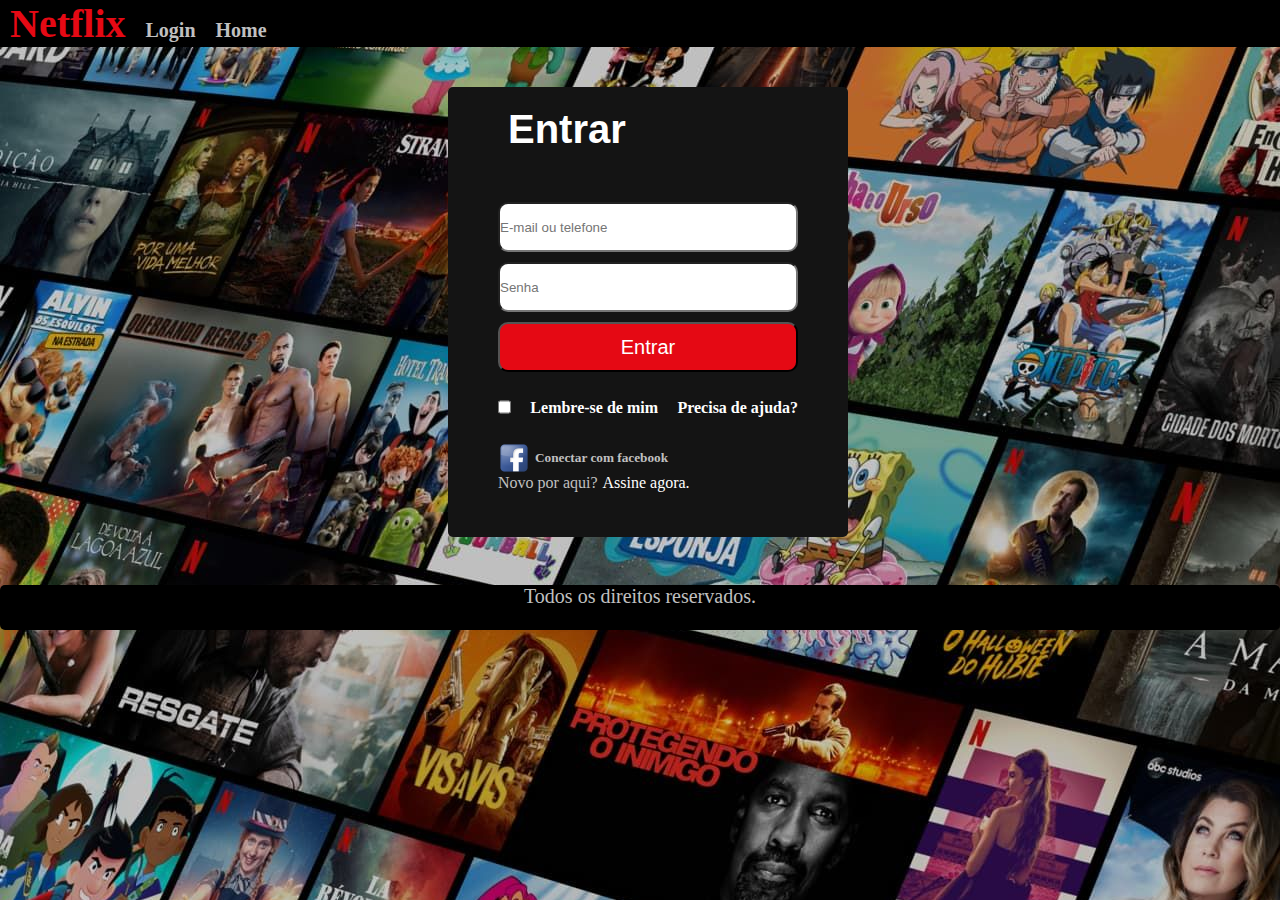
<file: login.html>
<!DOCTYPE html>
<html lang="pt-br">
<head>
    <meta charset="UTF-8">
    <meta http-equiv="X-UA-Compatible" content="IE=edge">
    <meta name="viewport" content="width=device-width, initial-scale=1.0">
    <link rel="icon" type="image/png" sizes="16x16" href="style/img/boba-fett_87094.png">
    <link rel="stylesheet" href="style/login.css">
    <title>Login</title>
</head>
<body>
    <header class="header-login">
        <div class="container">
            <h2 class="logo">Netflix</h2>
            <h3>Login</h3>
            <a href="index.html"><h3>Home</h3></a>
            </div>
</header>
<main>   
    <section>
        <form class="formulario-login" method="POST" target="_blanck">
            <div class="container">
                <h2 class="logo">Entrar</h2>
                <input type="text" name="login" placeholder="E-mail ou telefone">
                <input type="password" name="password" placeholder="Senha" >
                <input class="botao-entrar"  type="submit" name="Entrar" value="Entrar">
                <div class="menu-checkbox">
                <input  type="checkbox" name="" id="">
                <h4>Lembre-se de mim</h4>
                <h4>Precisa de ajuda?</h4> 
                </div>
                <div class="menu-facebook">
                    <img src="style/img/icone-facebook.png" alt="">
                    <a href="https://pt-br.facebook.com/"><h5>Conectar com facebook</h5></a>
                </div>
                <div class="novo-por-aqui">

                    <p>Novo por aqui?</p>
                    <a href="https://www.netflix.com/br/"><p class="assine-agora">Assine agora.</p></a>
                    

                </div>
            </div>
        </form>

    </section>
</main> 
<footer>Todos os direitos reservados.</footer>     
</body>
</html>
</file>
<file: style/login.css>
:root{
    --vermelho: #E50914;
    --preta: #141414;

}

*{
    box-sizing: border-box;
    padding: 0;
    margin: 0;
}
body{
    background-image: url(img/fundonetflix.jpg);
}
.header-login .container{
    display: flex;
    flex-direction: row;
    align-items: baseline;
    background-color: black;
    color: silver;
    width: 100vw;
}
.header-login .container .logo{
    color: var(--vermelho);
    font-family: 'arial black';
    font-size: 40px;
    margin-left: 10px;
}
.header-login .container h3{
    margin-left: 20px;
    font-size: 20px;
}
h3:hover{
    color: white;
}
.header-login .container a{
    color: silver;
    text-decoration: none;
    
}
.formulario-login{
    width: 400px;
    height: 450px;
    background-color: var(--preta);
    border-radius: 5px;
    margin-top: 40px;
    margin-left: 35vw;
}
.formulario-login .container{
    display: flex;
    flex-direction: column;
    padding-top: 10px;
    padding-left: 50px;
    padding-right: 50px;
    
}
.formulario-login .container .logo{
    color: white;
    font-family: sans-serif;
    font-size: 40px;
    margin-left: 10px;
    margin-top: 10px;
    margin-bottom: 50px;
    
}
input{
    margin-bottom: 10px;
    height: 50px;
    border-radius: 10px;
}


.formulario-login .container .botao-entrar{
    background-color: var(--vermelho);
    color: white;
    font-family: Verdana, Geneva, Tahoma, sans-serif;
    font-size: 20px;
}
.formulario-login .container .menu-checkbox{
    display: flex;
    
    justify-content: space-between;
    color: white;
    
}
.formulario-login .container .menu-checkbox h4{
    margin-top: 17px;
    
}
.formulario-login .container .menu-facebook{
    display: flex;
    align-items: center;
    color: silver;
}
.formulario-login .container .menu-facebook h5{
    padding-left: 5px;
}
.formulario-login .container .menu-facebook a{
    text-decoration: none;
    color: silver;
}
.formulario-login .container .menu-facebook a:hover{
    color: white;
}
.formulario-login .container .novo-por-aqui{
    display: flex;
    flex-direction: row;
    color: silver;
}
.formulario-login .container .novo-por-aqui .assine-agora{
    color: white;
    padding-left: 5px;
}
.formulario-login .container .novo-por-aqui a{
    text-decoration: none;
}
.formulario-login .container .novo-por-aqui a:hover{
    color: red;
}
footer{
    background-color: black;
    color: silver;
    margin-top: 48px;
    width: 100vw;
    height: 5vh;
    border-radius: 5px;
    text-align: center;
    font-size: 20px;
}
</file>
